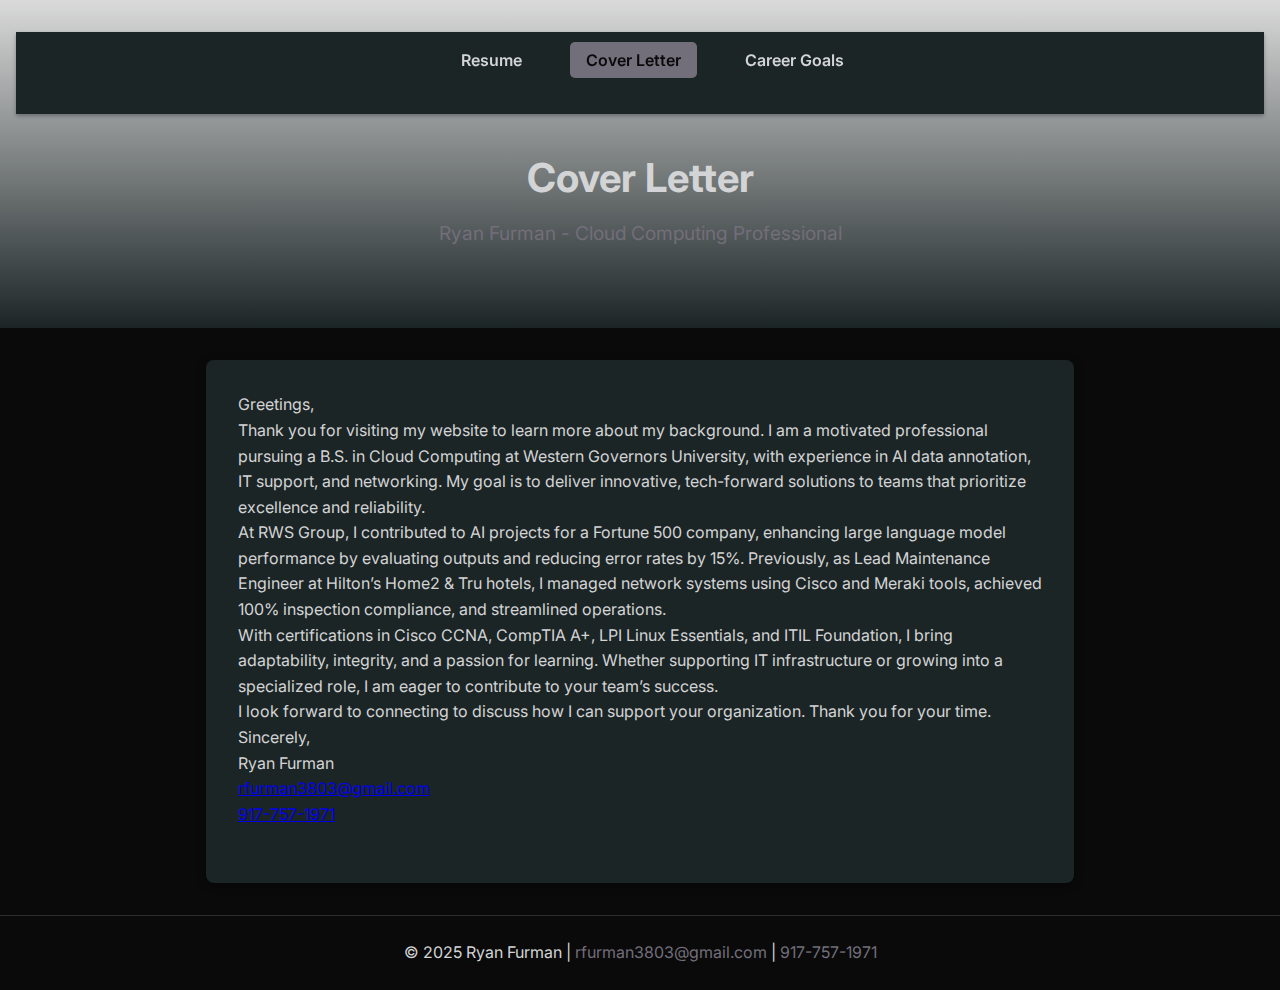
<file: cover-letter.html>
<script type="text/javascript">
        var gk_isXlsx = false;
        var gk_xlsxFileLookup = {};
        var gk_fileData = {};
        function filledCell(cell) {
          return cell !== '' && cell != null;
        }
        function loadFileData(filename) {
        if (gk_isXlsx && gk_xlsxFileLookup[filename]) {
            try {
                var workbook = XLSX.read(gk_fileData[filename], { type: 'base64' });
                var firstSheetName = workbook.SheetNames[0];
                var worksheet = workbook.Sheets[firstSheetName];

                // Convert sheet to JSON to filter blank rows
                var jsonData = XLSX.utils.sheet_to_json(worksheet, { header: 1, blankrows: false, defval: '' });
                // Filter out blank rows (rows where all cells are empty, null, or undefined)
                var filteredData = jsonData.filter(row => row.some(filledCell));

                // Heuristic to find the header row by ignoring rows with fewer filled cells than the next row
                var headerRowIndex = filteredData.findIndex((row, index) =>
                  row.filter(filledCell).length >= filteredData[index + 1]?.filter(filledCell).length
                );
                // Fallback
                if (headerRowIndex === -1 || headerRowIndex > 25) {
                  headerRowIndex = 0;
                }

                // Convert filtered JSON back to CSV
                var csv = XLSX.utils.aoa_to_sheet(filteredData.slice(headerRowIndex)); // Create a new sheet from filtered array of arrays
                csv = XLSX.utils.sheet_to_csv(csv, { header: 1 });
                return csv;
            } catch (e) {
                console.error(e);
                return "";
            }
        }
        return gk_fileData[filename] || "";
        }
        </script><!DOCTYPE html>
<html lang="en">
<head>
    <meta charset="UTF-8">
    <meta name="viewport" content="width=device-width, initial-scale=1.0">
    <title>Ryan Furman - Cover Letter</title>
    <link rel="stylesheet" href="styles.css">
    <link rel="stylesheet" href="https://fonts.googleapis.com/css2?family=Inter:wght@400;600;700&display=swap">
</head>
<body>
    <header class="header">
        <nav class="navbar">
            <ul class="nav-list">
                <li><a href="index.html" class="nav-link">Resume</a></li>
                <li><a href="cover-letter.html" class="nav-link active" aria-current="page">Cover Letter</a></li>
                <li><a href="career-goals.html" class="nav-link">Career Goals</a></li>
            </ul>
        </nav>
        <div class="header-content">
            <h1>Cover Letter</h1>
            <p class="subtitle">Ryan Furman - Cloud Computing Professional</p>
        </div>
    </header>

    <main class="container">
        <section id="letter-content" class="section">
            <article>
                <p>Greetings,</p>
                <p>Thank you for visiting my website to learn more about my background. I am a motivated professional pursuing a B.S. in Cloud Computing at Western Governors University, with experience in AI data annotation, IT support, and networking. My goal is to deliver innovative, tech-forward solutions to teams that prioritize excellence and reliability.</p>
                <p>At RWS Group, I contributed to AI projects for a Fortune 500 company, enhancing large language model performance by evaluating outputs and reducing error rates by 15%. Previously, as Lead Maintenance Engineer at Hilton’s Home2 & Tru hotels, I managed network systems using Cisco and Meraki tools, achieved 100% inspection compliance, and streamlined operations.</p>
                <p>With certifications in Cisco CCNA, CompTIA A+, LPI Linux Essentials, and ITIL Foundation, I bring adaptability, integrity, and a passion for learning. Whether supporting IT infrastructure or growing into a specialized role, I am eager to contribute to your team’s success.</p>
                <p>I look forward to connecting to discuss how I can support your organization. Thank you for your time.</p>
                <p>Sincerely,<br>
                    Ryan Furman<br>
                    <a href="mailto:rfurman3803@gmail.com">rfurman3803@gmail.com</a><br>
                    <a href="tel:+19177571971">917-757-1971</a>
                </p>
            </article>
        </section>
    </main>

    <footer class="footer">
        <p>© 2025 Ryan Furman | <a href="mailto:rfurman3803@gmail.com">rfurman3803@gmail.com</a> | <a href="tel:+19177571971">917-757-1971</a></p>
    </footer>

    <script src="scripts.js"></script>
</body>
</html>
</file>
<file: styles.css>
/* Reset and Base Styles */
* {
    box-sizing: border-box;
    margin: 0;
    padding: 0;
}

body {
    font-family: 'Inter', sans-serif;
    line-height: 1.6;
    color: #D3D4D5; /* Light Gray */
    background-color: #0A0A0A; /* Deep Black */
    font-size: 16px;
}

/* Header and Navigation */
.header {
    background: linear-gradient(180deg, #dadada 0%, #1C2526 100%); /* Deep Black to Dark Charcoal */
    color: #D3D4D5;
    text-align: center;
    padding: 2rem 1rem;
    position: relative;
}

.navbar {
    position: sticky;
    top: 0;
    background-color: #1C2526; /* Dark Charcoal */
    padding: 1rem;
    z-index: 1000;
    box-shadow: 0 2px 4px rgba(0, 0, 0, 0.3);
}

.nav-list {
    list-style: none;
    display: flex;
    justify-content: center;
    gap: 2rem;
}

.nav-link {
    color: #D3D4D5; /* Light Gray */
    text-decoration: none;
    font-weight: 600;
    padding: 0.5rem 1rem;
    border-radius: 5px;
    transition: background-color 0.3s, color 0.3s;
}

.nav-link:hover,
.nav-link:focus {
    background-color: #726e7a; 
    color: #0A0A0A; /* Deep Black */
}

.nav-link.active {
    background-color: #726e7a; /* Muted Gold */
    color: #0A0A0A; /* Deep Black */
}

.header-content {
    padding: 2rem 0;
}

.header-content h1 {
    font-size: 2.5rem;
    margin-bottom: 0.5rem;
}

.subtitle {
    font-size: 1.2rem;
    color: #726e7a; 
    margin-bottom: 1rem;
}

.date {
    font-style: italic;
    color: #ffffff; 
}

/* Profile Photo */
.profile-photo {
    width: 200;
    height: auto;
    border-radius: 0%;
    object-fit: cover;
    border: 3px solid #2E2E2E; /* Gunmetal Silver */
    margin: 1rem auto;
    display: block;
    transition: transform 0.3s ease, box-shadow 0.3s ease;
}

.profile-photo:hover {
    transform: scale(1.05);
    box-shadow: 0 4px 12px rgba(0, 0, 0, 0.5);
}

/* Main Content */
.container {
    max-width: 900px;
    margin: 2rem auto;
    padding: 0 1rem;
}

.section {
    background: #1C2526; /* Dark Charcoal */
    padding: 2rem;
    margin-bottom: 2rem;
    border-radius: 8px;
    box-shadow: 0 2px 8px rgba(0, 0, 0, 0.4);
    transition: transform 0.3s ease;
}

.section:hover {
    transform: translateY(-5px);
}

.section h2 {
    font-size: 1.8rem;
    color: #D3D4D5; /* Light Gray */
    margin-bottom: 1rem;
    border-bottom: 2px solid #726e7a; 
    padding-bottom: 0.5rem;
}

.highlight {
    color: #726e7a; 
    font-weight: 600;
}

/* Contact Info */
.contact-info p {
    margin-bottom: 0.5rem;
}

.contact-info a {
    color: #D3D4D5; /* Light Gray */
    text-decoration: none;
    transition: color 0.3s;
}

.contact-info a:hover {
    color: #1E3A8A; /* Deep Blue */
}

/* Job and Education */
.job,
article {
    margin-bottom: 1.5rem;
}

.job h3 {
    font-size: 1.4rem;
    color: #D3D4D5; /* Light Gray */
    margin-bottom: 0.5rem;
}

.company {
    font-style: italic;
    color: #000000; /* Gunmetal Silver */
}

.date {
    font-size: 0.9rem;
    color: #000000; /* Gunmetal Silver */
    margin-bottom: 0.5rem;
}

ul {
    list-style: square;
    padding-left: 1.5rem;
    margin-bottom: 1rem;
}

ul li {
    margin-bottom: 0.5rem;
}

/* Contact Form */
.contact-form {
    display: grid;
    gap: 1rem;
}

.form-group {
    display: flex;
    flex-direction: column;
}

.form-group label {
    font-weight: 600;
    margin-bottom: 0.5rem;
    color: #D3D4D5; /* Light Gray */
}

.form-group input,
.form-group textarea,
.form-group select {
    padding: 0.75rem;
    border: 1px solid #2E2E2E; /* Gunmetal Silver */
    border-radius: 5px;
    font-size: 1rem;
    background-color: #0A0A0A; /* Deep Black */
    color: #D3D4D5; /* Light Gray */
    transition: border-color 0.3s;
}

.form-group input:focus,
.form-group textarea:focus,
.form-group select:focus {
    border-color: #726e7a; /* Muted Gold */
    outline: none;
}

.form-group textarea {
    resize: vertical;
}

.form-group small {
    font-size: 0.8rem;
    color: #2E2E2E; /* Gunmetal Silver */
}

.submit-btn {
    background-color: #2E2E2E; /* Gunmetal Silver */
    color: #D3D4D5; /* Light Gray */
    padding: 0.75rem 1.5rem;
    border: none;
    border-radius: 5px;
    font-weight: 600;
    cursor: pointer;
    transition: background-color 0.3s;
}

.submit-btn:hover {
    background-color: #726e7a; /* Muted Gold */
}

/* Media and Content */
.content-image,
.content-video {
    max-width: 100%;
    border-radius: 8px;
    margin: 1rem 0;
    border: 1px solid #2E2E2E; /* Gunmetal Silver */
}

/* Footer */
.footer {
    background-color: #0A0A0A; /* Deep Black */
    color: #D3D4D5; /* Light Gray */
    text-align: center;
    padding: 1.5rem;
    margin-top: 2rem;
    border-top: 1px solid #2E2E2E; /* Gunmetal Silver */
}

.footer a {
    color: #726e7a; /* Muted Gold */
    text-decoration: none;
    transition: color 0.3s;
}

.footer a:hover {
    color: #1E3A8A; /* Deep Blue */
}

/* Responsive Design */
@media (max-width: 768px) {
    .nav-list {
        flex-direction: column;
        gap: 1rem;
    }

    .header-content h1 {
        font-size: 2rem;
    }

    .section {
        padding: 1.5rem;
    }

    .profile-photo {
        width: 200px;
        height: 200px;
    }
}
</file>
